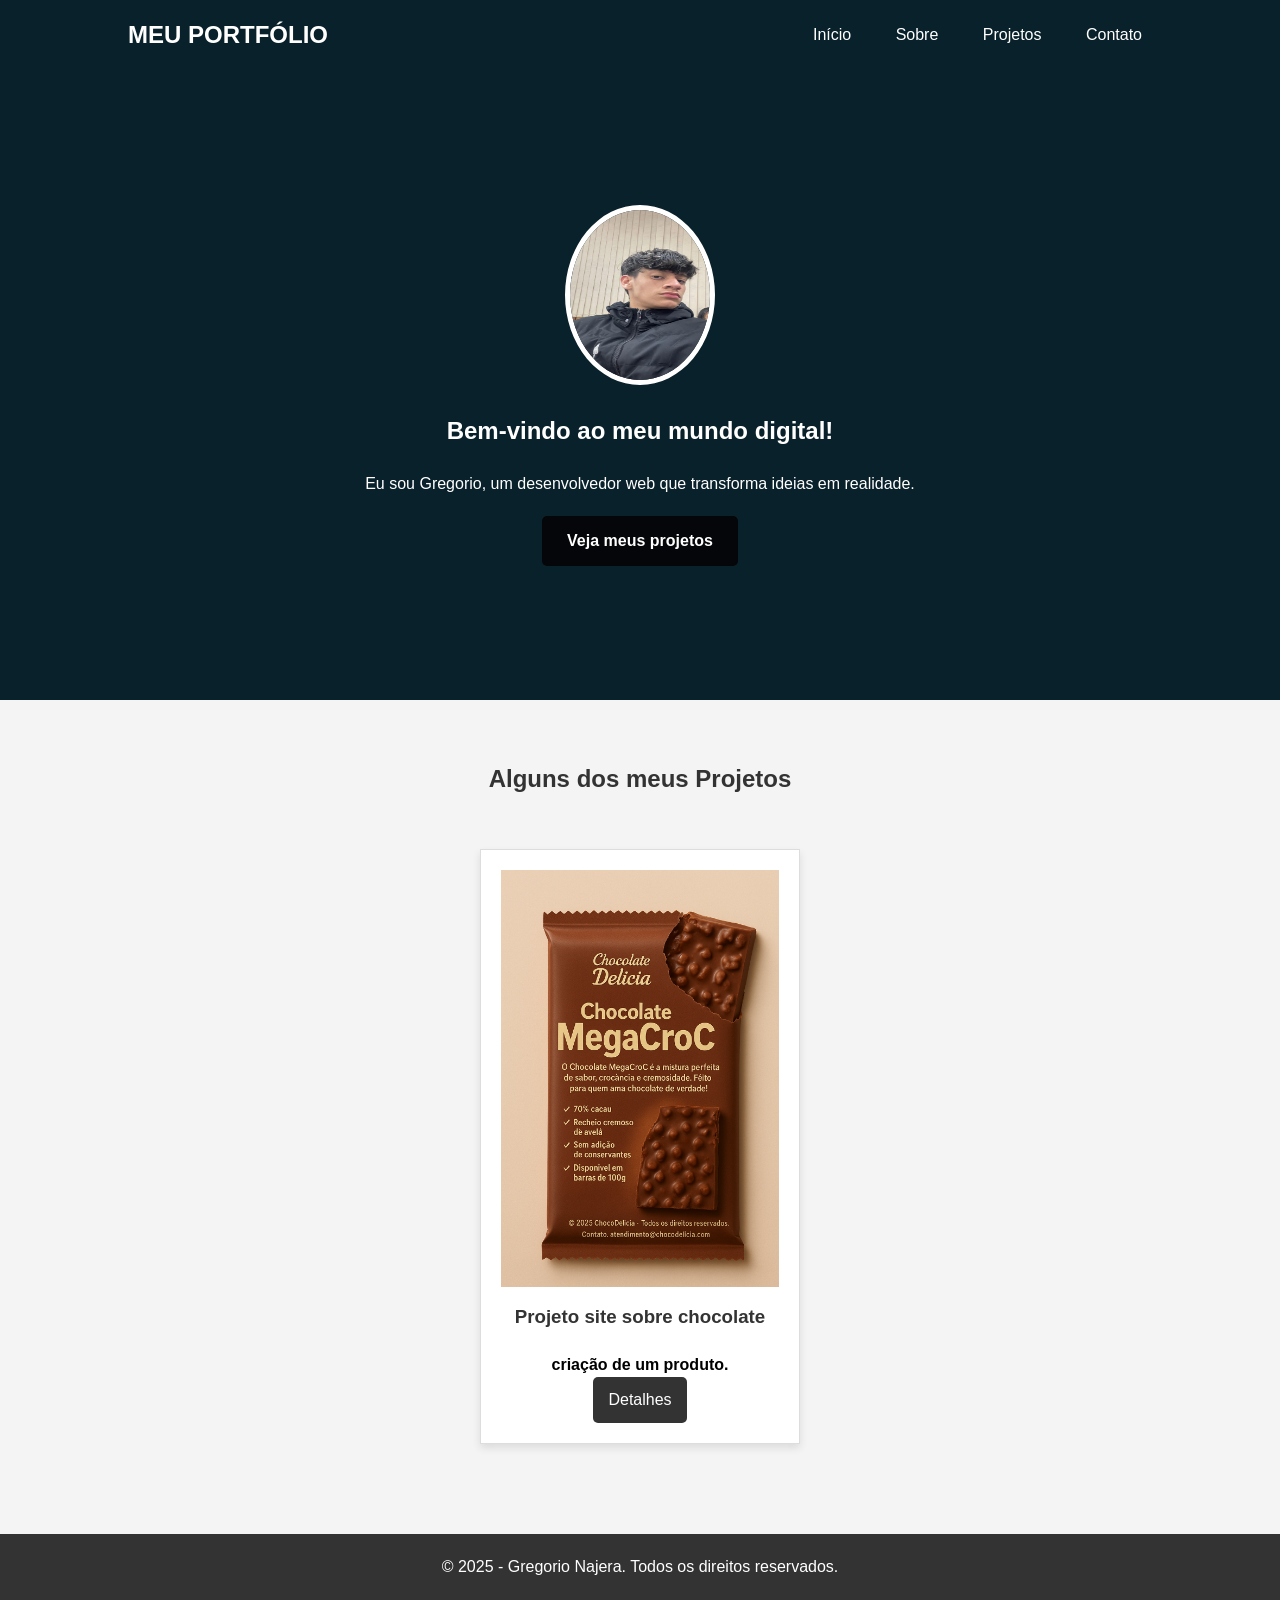
<file: index.html>
<!DOCTYPE html>
<html lang="pt-BR">
<head>
    <meta charset="UTF-8">
    <meta name="viewport" content="width=device-width, initial-scale=1.0">
    <title>Meu Portfólio - Gregorio Najera</title>
    <link rel="stylesheet" href="./estilo/style.css">
</head>
<body>

    <header class="cabecalho">
        <a href="index.html" id="logo">Meu Portfólio</a>
        <nav class="menu">
            <a href="index.html">Início</a>
            <a href="sobre.html">Sobre</a>
            <a href="projeto.html">Projetos</a>
            <a href="contato.html">Contato</a>
        </nav>
    </header>

    <main>
        <section id="boas-vindas" class="secao secao-hero">
            <div class="container">
                <img src="./img/60dbbbbd-fe25-49a3-8c0f-2065824427d2.jfif" alt="Foto de Perfil" class="foto-perfil">
                <h1>Bem-vindo ao meu mundo digital!</h1>
                <p>Eu sou Gregorio, um desenvolvedor web que transforma ideias em realidade.</p>
                    <a href="projeto.html" class="btn">Veja meus projetos</a>
            </div>
        </section>

        <section id="projetos-resumo" class="secao">
            <div class="container">
                <h2>Alguns dos meus Projetos</h2>
                <div class="galeria-projetos">
                    <div class="card-projeto">
                        <img src="./img/Chocolate MegaCroC Delícia com Avelã.png" alt="Imagem do Projeto 1">
                        <h3>Projeto site sobre chocolate</h3>
                        <h4>criação de um produto.</h4>
                        <a href="./projeto.html" class="btn-projeto">Detalhes</a>
                    </div>
                   
                    </div>
                </div>
            </section>
    </main>

    <footer class="rodape">
        <p>&copy; 2025 - Gregorio Najera. Todos os direitos reservados.</p>
    </footer>

</body>
</html>
</file>
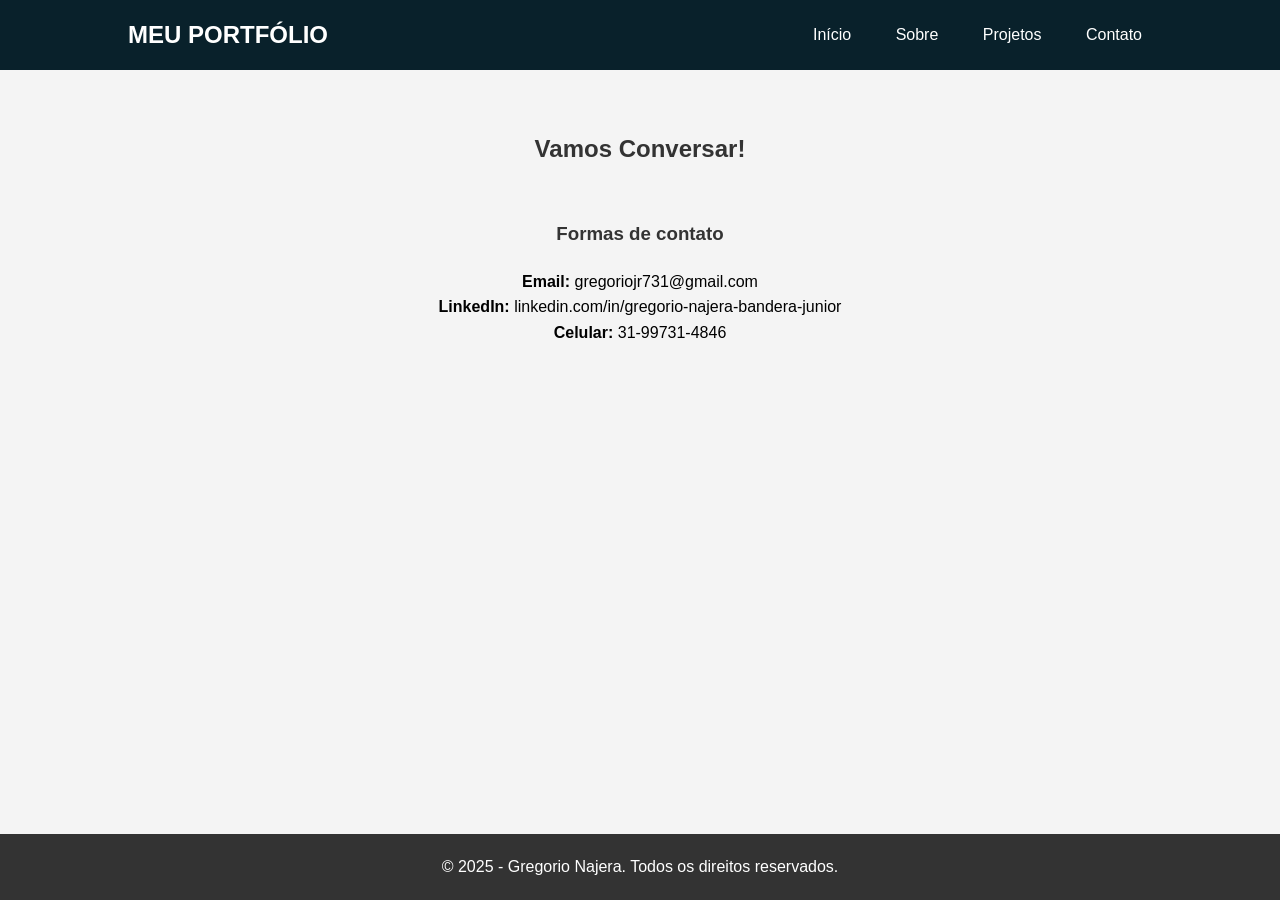
<file: contato.html>
<!DOCTYPE html>
<html lang="pt-BR">
<head>
    <meta charset="UTF-8">
    <meta name="viewport" content="width=device-width, initial-scale=1.0">
    <title>Contato - Portfólio de Gregorio Najera</title>
    <link rel="stylesheet" href="./estilo/style.css">
</head>
<body>

    <header class="cabecalho">
        <a href="index.html" id="logo">Meu Portfólio</a>
        <nav class="menu">
            <a href="index.html">Início</a>
            <a href="sobre.html">Sobre</a>
            <a href="projeto.html">Projetos</a>
            <a href="contato.html">Contato</a>
        </nav>
    </header>

    <main>
        <section id="contato-form" class="secao">
            <div class="container">
                <h1>Vamos Conversar!</h2>
             

                <div class="info-contato">
                    <h3>Formas de contato</h3>
                    <p><strong>Email:</strong> gregoriojr731@gmail.com</p>
                    <p><strong>LinkedIn:</strong> linkedin.com/in/gregorio-najera-bandera-junior</p>
                    <p><strong>Celular:</strong> 31-99731-4846</p>
                </div>
            </div>
        </section>
    </main>

    <footer class="rodape">
        <p>&copy; 2025 - Gregorio Najera. Todos os direitos reservados.</p>
    </footer>

</body>
</html>
</file>
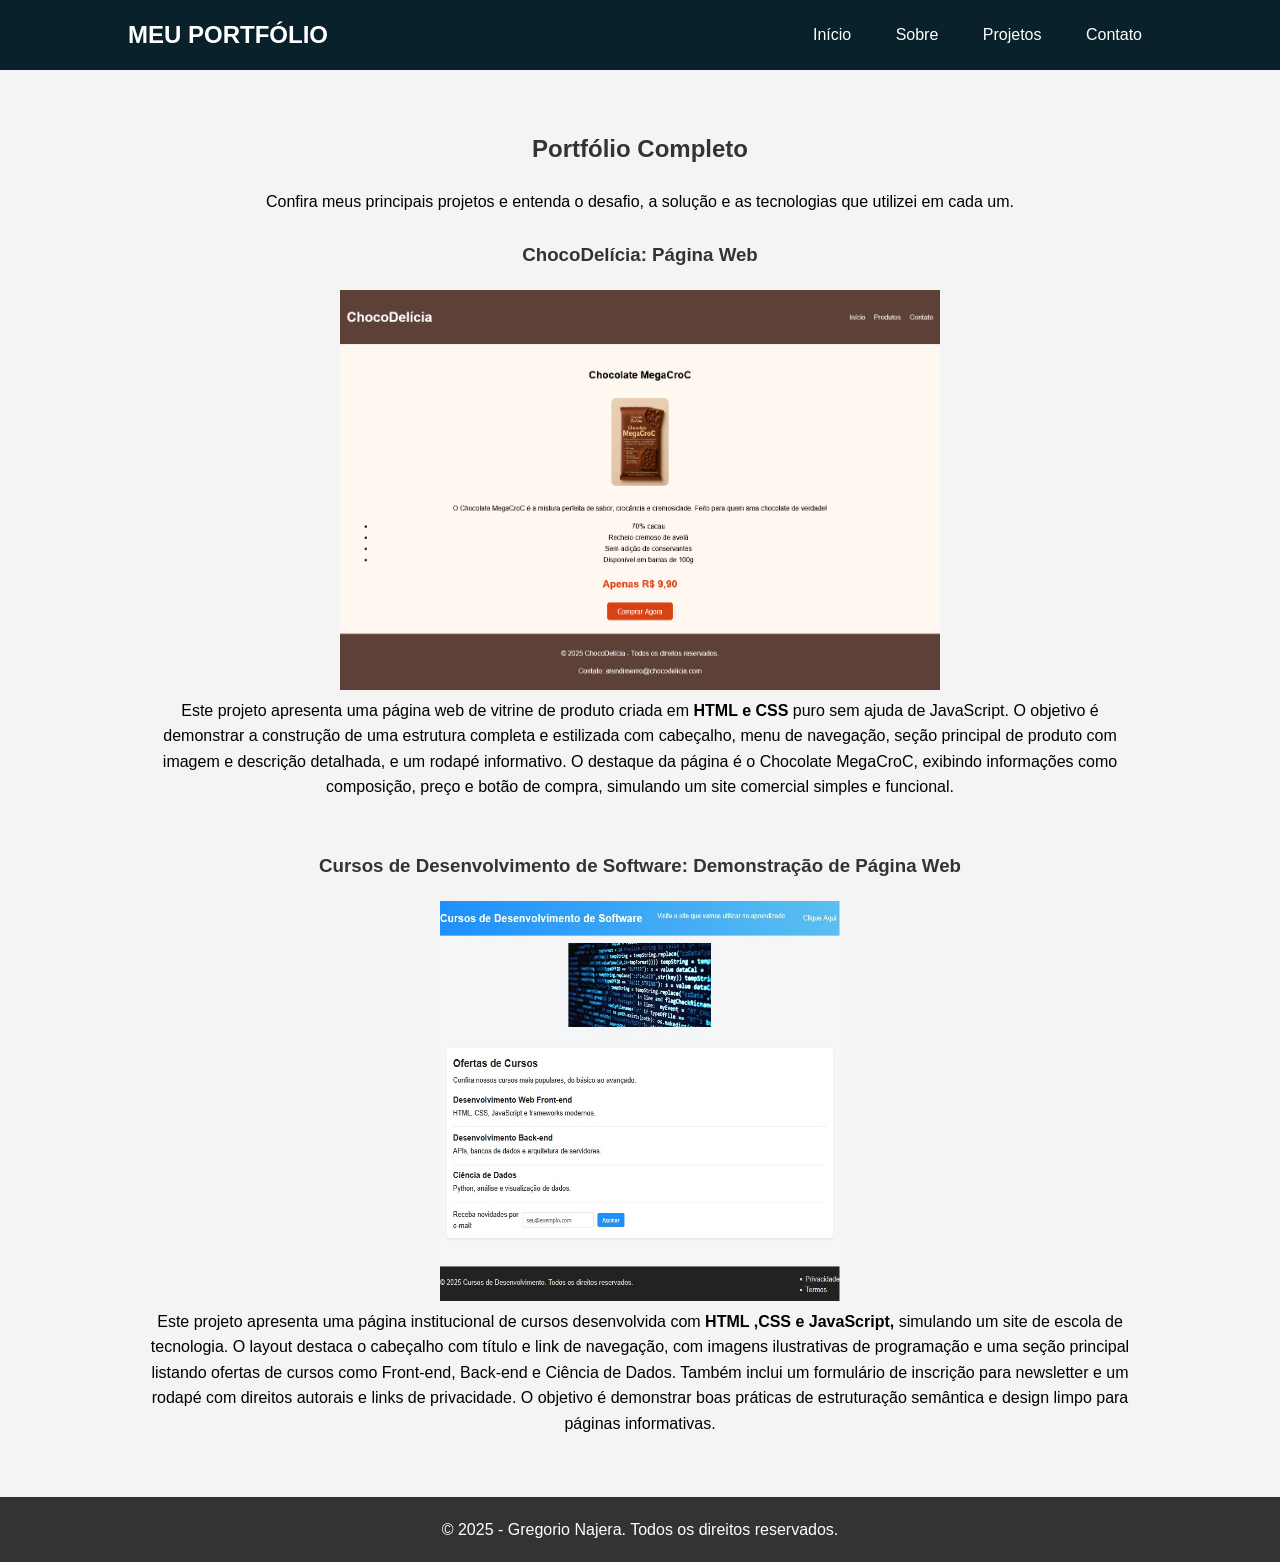
<file: projeto.html>
<!DOCTYPE html>
<html lang="pt-BR">

<head>
    <meta charset="UTF-8">
    <meta name="viewport" content="width=device-width, initial-scale=1.0">
    <title>Projetos</title>
    <link rel="stylesheet" href="./estilo/style.css">
</head>

<body>

    <header class="cabecalho">
        <a href="index.html" id="logo">Meu Portfólio</a>
        <nav class="menu">
            <a href="index.html">Início</a>
            <a href="sobre.html">Sobre</a>
            <a href="projeto.html">Projetos</a>
            <a href="contato.html">Contato</a>
        </nav>
    </header>

    <main>
        <section id="lista-projetos" class="secao">
            <div class="container">
                <h2>Portfólio Completo</h2>
                <p>Confira meus principais projetos e entenda o desafio, a solução e as tecnologias que utilizei em cada
                    um.</p><br>

                <!-- PROJETO 1 -->
                <article class="projeto-detalhe">
                    <div class="projeto-imagem">
                        <h3>ChocoDelícia: Página Web </h3>
                        <img src="./img/Screenshot 2025-10-09 at 21-11-32 ChocoDelícia - O melhor chocolate.png"
                            alt="Imagem do Projeto E-commerce Fictício" width="600" height="400"
                            class="projeto-thumb">
                    </div>
                    <div class="projeto-info">
                        
                        
                        <p>Este projeto apresenta uma página web de vitrine de produto criada em<strong> HTML e CSS </strong>puro sem ajuda de JavaScript. 
                            O objetivo é demonstrar a construção de uma estrutura completa e estilizada com cabeçalho, menu de navegação, 
                            seção principal de produto com imagem e descrição detalhada, e um rodapé informativo. 
                            O destaque da página é o Chocolate MegaCroC, exibindo informações como composição, preço e botão de compra, 
                            simulando um site comercial simples e funcional.</p><br><br>
                    </div>
                </article>

                <!-- PROJETO 2 -->
                <article class="projeto-detalhe reverse">
                    <div class="projeto-imagem">
                        <h3>Cursos de Desenvolvimento de Software: Demonstração de Página Web</h3>
                        <img src="./img/Captura de tela 2025-10-13 185337.jpg" alt="Imagem do Projeto Formulário de Inscrição"
                            width="400" height="400" class="projeto-thumb">
                    </div>
                   <div class="projeto-info">
    
    <p class="projeto-tags"></p>
    <p>Este projeto apresenta uma página institucional de cursos desenvolvida com<strong> HTML ,CSS e JavaScript, </strong>
        simulando um site de escola de tecnologia. 
        O layout destaca o cabeçalho com título e link de navegação, com imagens ilustrativas de programação 
        e uma seção principal listando ofertas de cursos como Front-end, Back-end e Ciência de Dados. 
        Também inclui um formulário de inscrição para newsletter e um rodapé com direitos autorais e links de privacidade. 
        O objetivo é demonstrar boas práticas de estruturação semântica e design limpo para páginas informativas.</p>
</div>

                </article>

            </div>
        </section>
    </main>

    <footer class="rodape">
        <p>&copy; 2025 - Gregorio Najera. Todos os direitos reservados.</p>
    </footer>

</body>

</html>
</file>
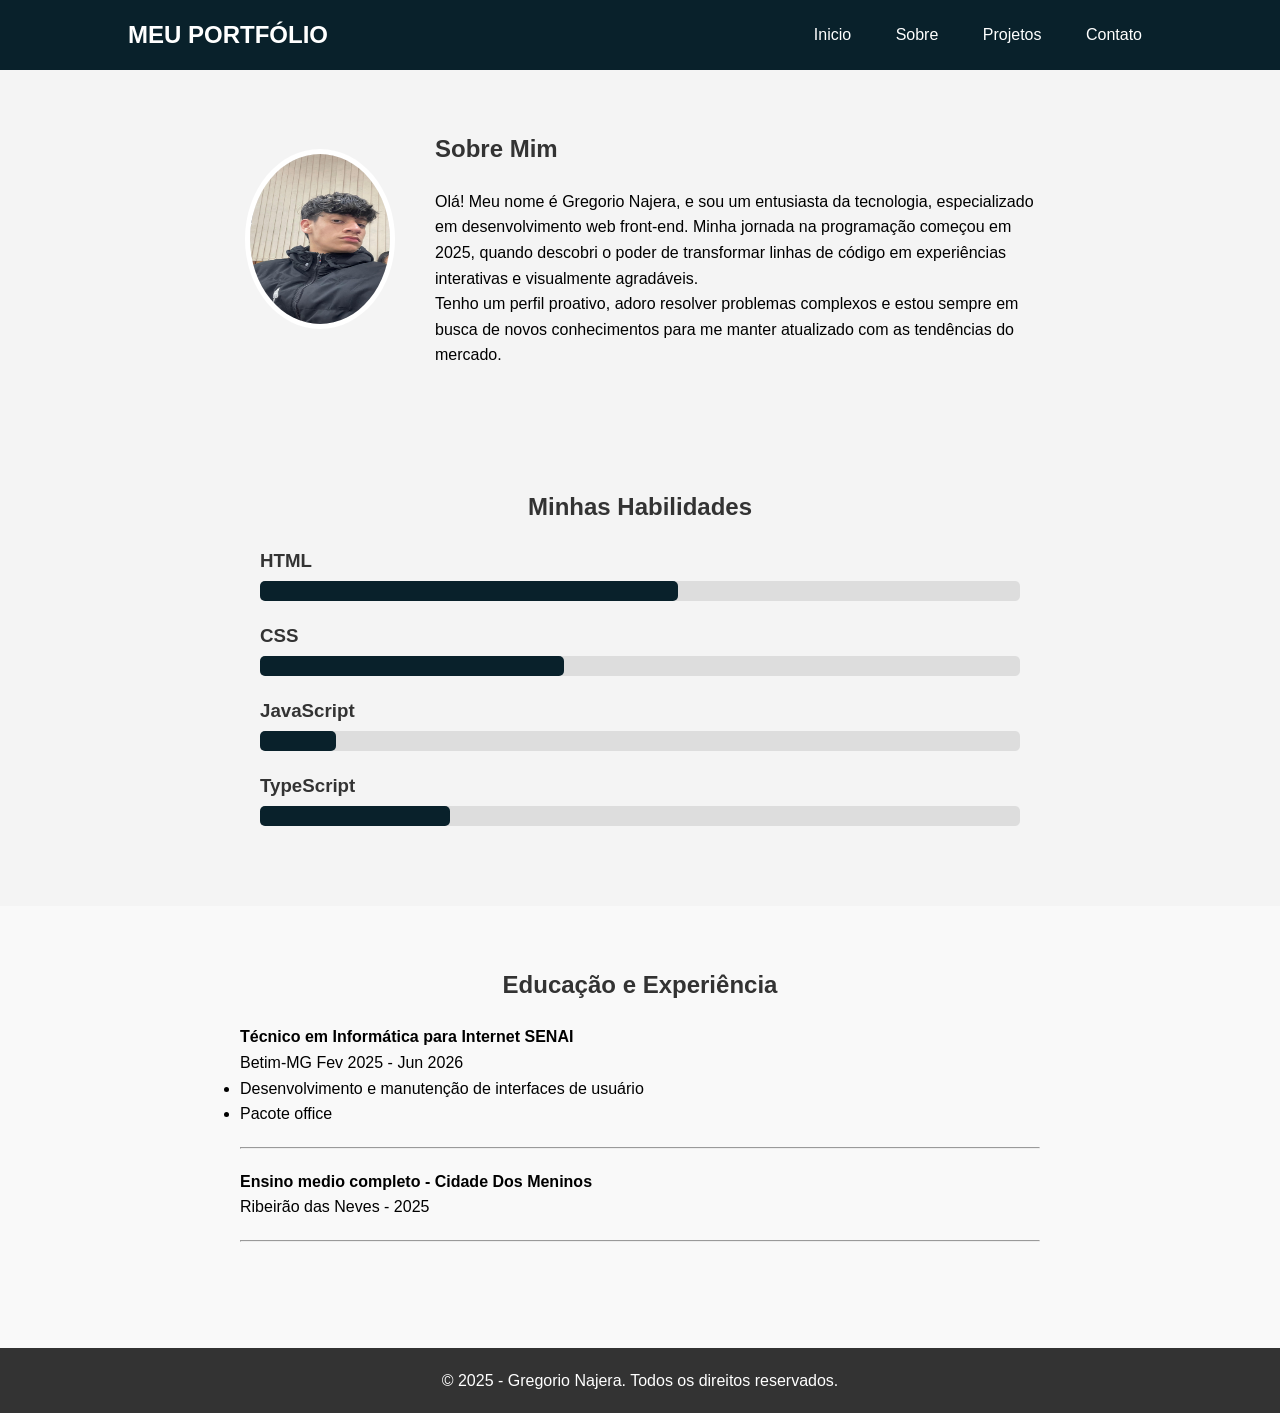
<file: sobre.html>
<!DOCTYPE html>
<html lang="pt-BR">
    <head>
    <meta charset="UTF-8">
    <meta name="viewport" content="width=device-width, initial-scale=1.0">
    <title>Sobre Mim - Portfólio de Gregorio Najera</title>
    <link rel="stylesheet" href="./estilo/style.css">
</head>
<body>

    <header class="cabecalho">
        <a href="index.html" id="logo">Meu Portfólio</a>
        <nav class="menu">
            <a href="index.html">Inicio</a>
            <a href="sobre.html">Sobre</a>
            <a href="projeto.html">Projetos</a>
            <a href="contato.html">Contato</a>
        </nav>
    </header>

    <main>
        <section id="sobre-mim" class="secao">
            <div class="container sobre-container">
                <img src="./img/60dbbbbd-fe25-49a3-8c0f-2065824427d2.jfif" alt="Foto de Perfil" class="foto-perfil">
                <div class="texto-sobre">
                    <h2>Sobre Mim</h2>
                    <p>Olá! Meu nome é Gregorio Najera, e sou um entusiasta da tecnologia, especializado em desenvolvimento web front-end. Minha jornada na programação começou em 2025, quando descobri o poder de transformar linhas de código em experiências interativas e visualmente agradáveis.</p>
                    <p>Tenho um perfil proativo, adoro resolver problemas complexos e estou sempre em busca de novos conhecimentos para me manter atualizado com as tendências do mercado.</p>
                </div>
            </div>
        </section>

        <section id="habilidades" class="secao">
            <h2>Minhas Habilidades</h2>
            <div class="container habilidades-container">
                <div class="skill">
                    <h3>HTML</h3>
                    <div class="skill-bar"><div class="skill-level" style="width: 55%;"></div></div>
                </div>
                <div class="skill">
                    <h3>CSS</h3>
                    <div class="skill-bar"><div class="skill-level" style="width: 40%;"></div></div>
                </div>
                <div class="skill">
                    <h3>JavaScript</h3>
                    <div class="skill-bar"><div class="skill-level" style="width: 10%;"></div></div>
                </div>
                <div class="skill">
                    <h3>TypeScript</h3>
                    <div class="skill-bar"><div class="skill-level" style="width: 25%;"></div></div>
                </div>
            </div>
        </section>

        <section id="experiencia-educacao" class="secao" style="background-color: #f9f9f9;">
            <div class="container">
                <h2>Educação e Experiência</h2>
                
                <div class="texto-sobre" style="max-width: 800px; margin: 0 auto; text-align: left;">
                    
                    
                    
                    <h4>Técnico em Informática para Internet SENAI</h4>
                    
                    <p>Betim-MG
                       Fev 2025 - Jun 2026
                    </p> 
                    <p></p>
                    <ul>
                        <li>Desenvolvimento e manutenção de interfaces de usuário</li>
                        <li>Pacote office</li>
                    </ul>
                    <hr style="margin: 20px 0;">

                     <h4>Ensino medio completo - Cidade Dos Meninos</h4>
                     <p>Ribeirão das Neves - 2025</p>
                    
                    
                    <hr style="margin: 20px 0;">

                    
                    
                    <ul>
                       
                        
                    </ul>

                    <br>
                    
                                
                    
                
                    
                   
                    
                </div>
            </div>
        </section>
        </main>

    <footer class="rodape">
        <p>&copy; 2025 - Gregorio Najera. Todos os direitos reservados.</p>
    </footer>

</body>
</html>
</file>
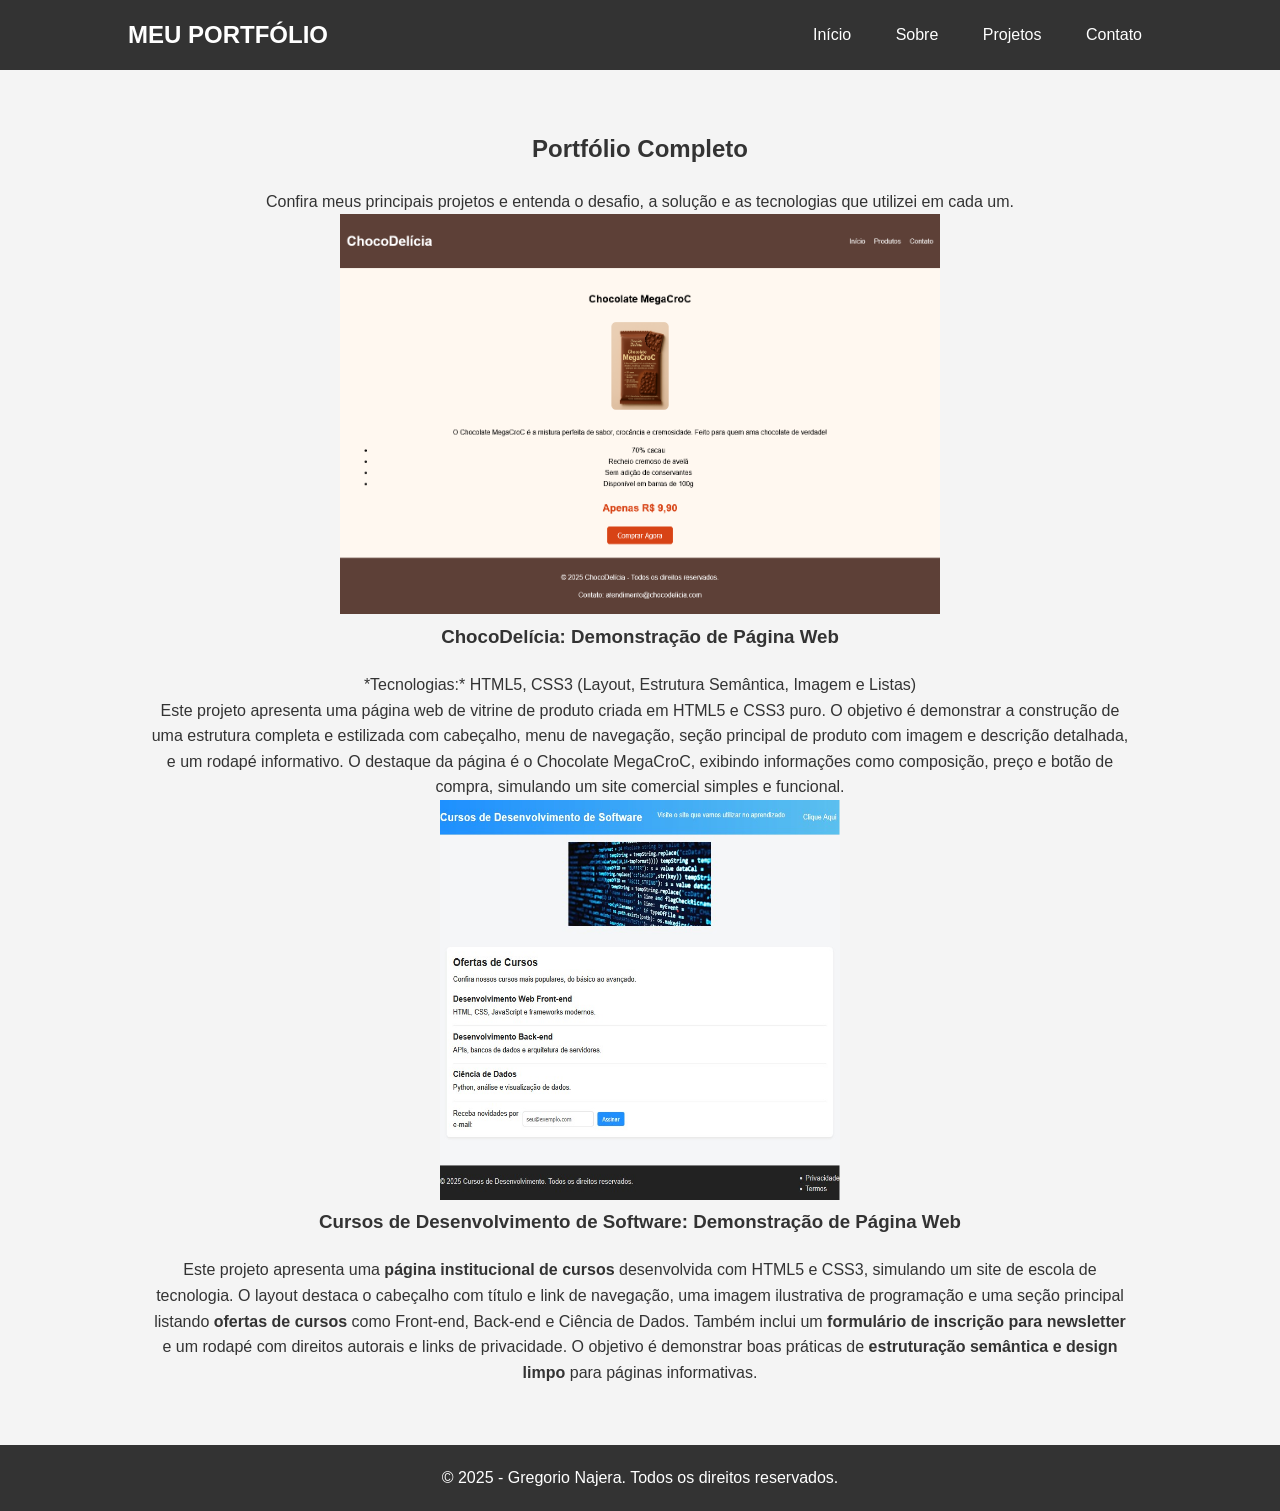
<file: Portifólio/projeto.html>
<!DOCTYPE html>
<html lang="pt-BR">

<head>
    <meta charset="UTF-8">
    <meta name="viewport" content="width=device-width, initial-scale=1.0">
    <title>Projetos</title>
    <link rel="stylesheet" href="./estilo/style.css">
</head>

<body>

    <header class="cabecalho">
        <a href="index.html" id="logo">Meu Portfólio</a>
        <nav class="menu">
            <a href="index.html">Início</a>
            <a href="sobre.html">Sobre</a>
            <a href="projeto.html">Projetos</a>
            <a href="contato.html">Contato</a>
        </nav>
    </header>

    <main>
        <section id="lista-projetos" class="secao">
            <div class="container">
                <h2>Portfólio Completo</h2>
                <p>Confira meus principais projetos e entenda o desafio, a solução e as tecnologias que utilizei em cada
                    um.</p>

                <!-- PROJETO 1 -->
                <article class="projeto-detalhe">
                    <div class="projeto-imagem">
                        <img src="./img/Screenshot 2025-10-09 at 21-11-32 ChocoDelícia - O melhor chocolate.png"
                            alt="Imagem do Projeto E-commerce Fictício" width="600" height="400"
                            class="projeto-thumb">
                    </div>
                    <div class="projeto-info">
                        <h3>ChocoDelícia: Demonstração de Página Web</h3>
                        <p class="projeto-tags">*Tecnologias:* HTML5, CSS3 (Layout, Estrutura Semântica, Imagem e Listas)</p>
                        <p>Este projeto apresenta uma página web de vitrine de produto criada em HTML5 e CSS3 puro. 
                            O objetivo é demonstrar a construção de uma estrutura completa e estilizada com cabeçalho, menu de navegação, 
                            seção principal de produto com imagem e descrição detalhada, e um rodapé informativo. 
                            O destaque da página é o Chocolate MegaCroC, exibindo informações como composição, preço e botão de compra, 
                            simulando um site comercial simples e funcional.</p>
                    </div>
                </article>

                <!-- PROJETO 2 -->
                <article class="projeto-detalhe reverse">
                    <div class="projeto-imagem">
                        <img src="./img/Captura de tela 2025-10-13 185337.jpg" alt="Imagem do Projeto Formulário de Inscrição"
                            width="400" height="400" class="projeto-thumb">
                    </div>
                   <div class="projeto-info">
    <h3>Cursos de Desenvolvimento de Software: Demonstração de Página Web</h3>
    <p class="projeto-tags"></p>
    <p>Este projeto apresenta uma <strong>página institucional de cursos</strong> desenvolvida com HTML5 e CSS3, 
        simulando um site de escola de tecnologia. 
        O layout destaca o cabeçalho com título e link de navegação, uma imagem ilustrativa de programação 
        e uma seção principal listando <strong>ofertas de cursos</strong> como Front-end, Back-end e Ciência de Dados. 
        Também inclui um <strong>formulário de inscrição para newsletter</strong> e um rodapé com direitos autorais e links de privacidade. 
        O objetivo é demonstrar boas práticas de <strong>estruturação semântica e design limpo</strong> para páginas informativas.</p>
</div>

                </article>

            </div>
        </section>
    </main>

    <footer class="rodape">
        <p>&copy; 2025 - Gregorio Najera. Todos os direitos reservados.</p>
    </footer>

</body>

</html>
</file>
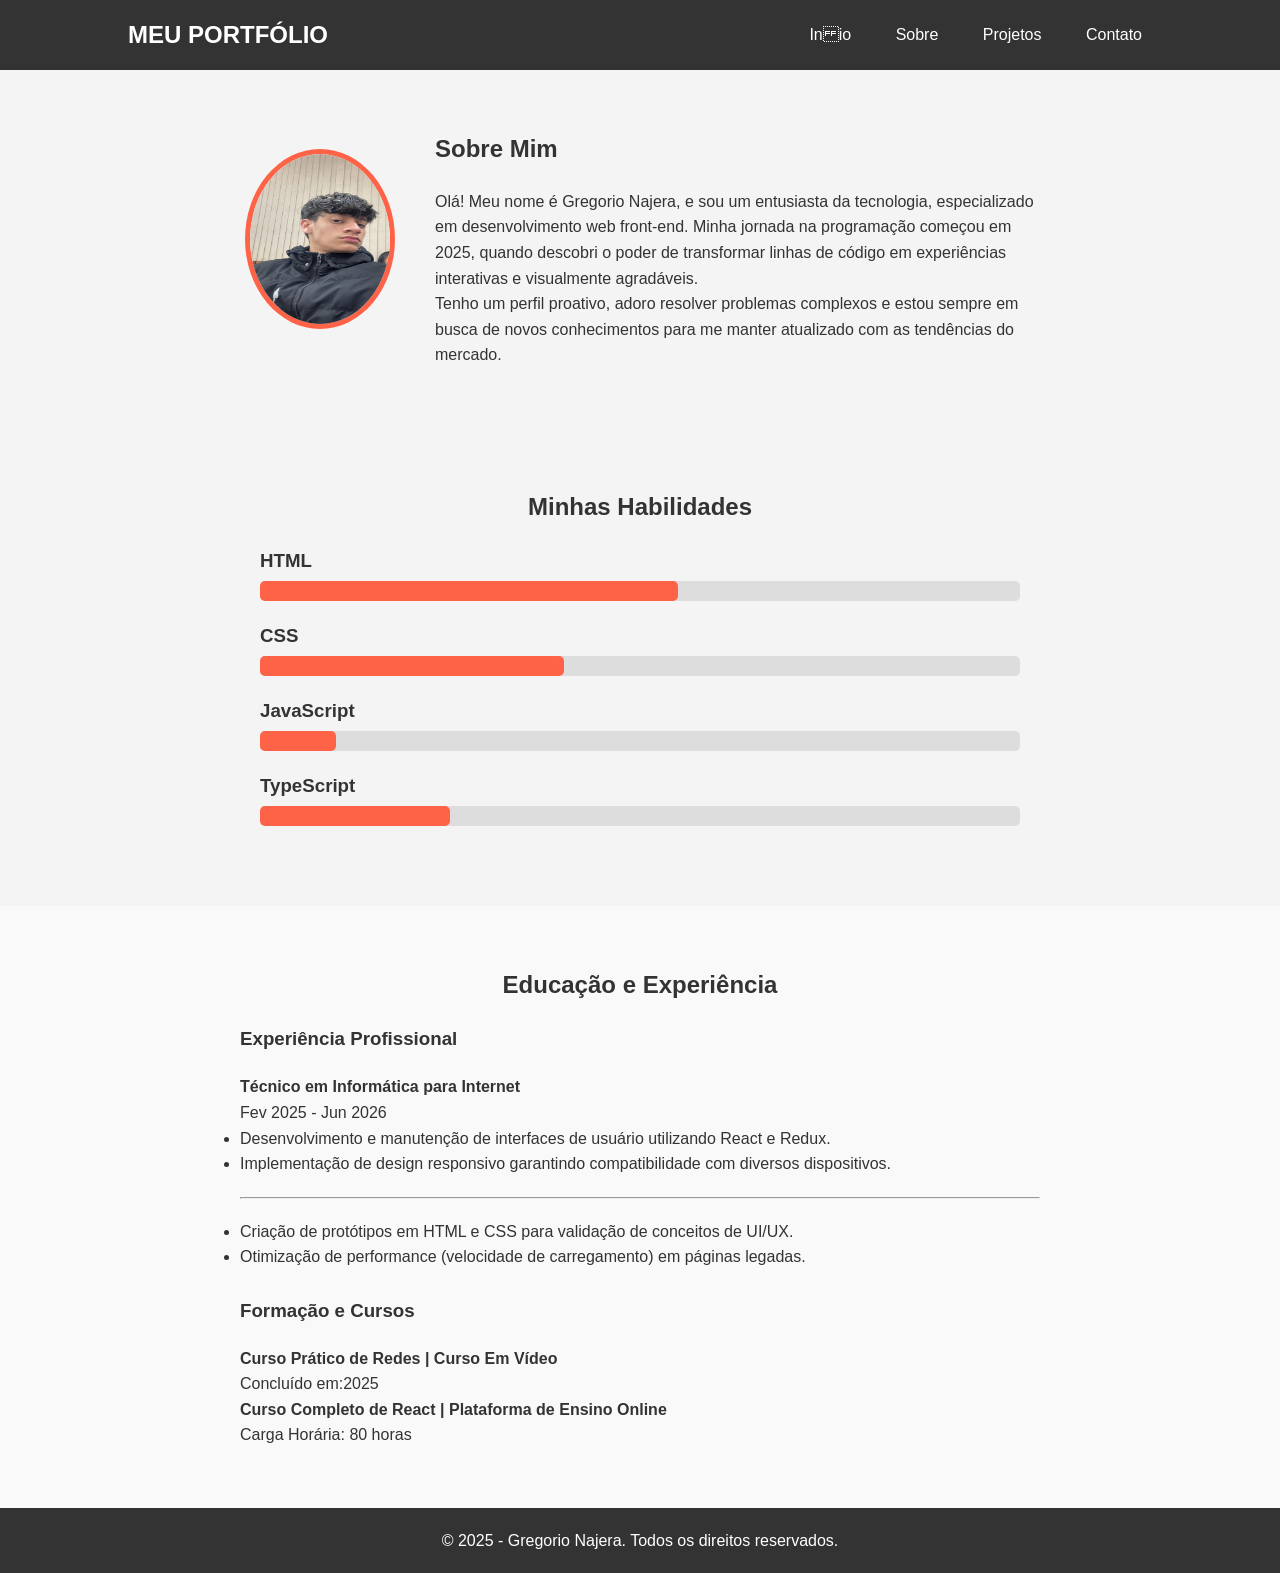
<file: Portifólio/sobre.html>
<!DOCTYPE html>
<html lang="pt-BR">
    <head>
    <meta charset="UTF-8">
    <meta name="viewport" content="width=device-width, initial-scale=1.0">
    <title>Sobre Mim - Portfólio de Gregorio Najera</title>
    <link rel="stylesheet" href="./estilo/style.css">
</head>
<body>

    <header class="cabecalho">
        <a href="index.html" id="logo">Meu Portfólio</a>
        <nav class="menu">
            <a href="index.html">Inio</a>
            <a href="sobre.html">Sobre</a>
            <a href="projeto.html">Projetos</a>
            <a href="contato.html">Contato</a>
        </nav>
    </header>

    <main>
        <section id="sobre-mim" class="secao">
            <div class="container sobre-container">
                <img src="./img/60dbbbbd-fe25-49a3-8c0f-2065824427d2.jfif" alt="Foto de Perfil" class="foto-perfil">
                <div class="texto-sobre">
                    <h2>Sobre Mim</h2>
                    <p>Olá! Meu nome é Gregorio Najera, e sou um entusiasta da tecnologia, especializado em desenvolvimento web front-end. Minha jornada na programação começou em 2025, quando descobri o poder de transformar linhas de código em experiências interativas e visualmente agradáveis.</p>
                    <p>Tenho um perfil proativo, adoro resolver problemas complexos e estou sempre em busca de novos conhecimentos para me manter atualizado com as tendências do mercado.</p>
                </div>
            </div>
        </section>

        <section id="habilidades" class="secao">
            <h2>Minhas Habilidades</h2>
            <div class="container habilidades-container">
                <div class="skill">
                    <h3>HTML</h3>
                    <div class="skill-bar"><div class="skill-level" style="width: 55%;"></div></div>
                </div>
                <div class="skill">
                    <h3>CSS</h3>
                    <div class="skill-bar"><div class="skill-level" style="width: 40%;"></div></div>
                </div>
                <div class="skill">
                    <h3>JavaScript</h3>
                    <div class="skill-bar"><div class="skill-level" style="width: 10%;"></div></div>
                </div>
                <div class="skill">
                    <h3>TypeScript</h3>
                    <div class="skill-bar"><div class="skill-level" style="width: 25%;"></div></div>
                </div>
            </div>
        </section>

        <section id="experiencia-educacao" class="secao" style="background-color: #f9f9f9;">
            <div class="container">
                <h2>Educação e Experiência</h2>
                
                <div class="texto-sobre" style="max-width: 800px; margin: 0 auto; text-align: left;">
                    
                    <h3>Experiência Profissional</h3>
                    
                    <h4>Técnico em Informática para Internet</h4>
                    <p>Fev 2025 - Jun 2026</p>
                    <ul>
                        <li>Desenvolvimento e manutenção de interfaces de usuário utilizando React e Redux.</li>
                        <li>Implementação de design responsivo garantindo compatibilidade com diversos dispositivos.</li>
                       
                    </ul>
                    <hr style="margin: 20px 0;">

                    
                    
                    <ul>
                        <li>Criação de protótipos em HTML e CSS para validação de conceitos de UI/UX.</li>
                        <li>Otimização de performance (velocidade de carregamento) em páginas legadas.</li>
                    </ul>

                    <br>
                    
                    <h3>Formação e Cursos</h3>
                    
                    <h4>Curso Prático de Redes | Curso Em Vídeo</h4>
                    <p>Concluído em:2025</p>
                    
                    <h4>Curso Completo de React | Plataforma de Ensino Online</h4>
                    <p>Carga Horária: 80 horas</p>
                    
                   
                    
                </div>
            </div>
        </section>
        </main>

    <footer class="rodape">
        <p>&copy; 2025 - Gregorio Najera. Todos os direitos reservados.</p>
    </footer>

</body>
</html>
</file>
<file: estilo/style.css>
/* =========================================
   1. RESET BÁSICO E ESTILOS GLOBAIS
   ========================================= */
* {
    margin: 0;
    padding: 0;
    box-sizing: border-box;
}

body {
    font-family: Arial, sans-serif;
    line-height: 1.6;
    color: #000000;
    background-color: #f4f4f4;
    display: flex; /* Ajuda a manter o rodapé no final */
    flex-direction: column;
    min-height: 100vh;
}

main {
    flex-grow: 1; /* Faz o conteúdo principal crescer e empurrar o rodapé */
}

.container {
    width: 80%;
    margin: auto;
    overflow: hidden;
    padding: 0 20px;
}

h1, h2, h3 {
    color: #333;
    margin-bottom: 20px;
}

.secao {
    padding: 60px 0;
    text-align: center;
}

/* =========================================
   2. BOTÕES E LINKS
   ========================================= */
.btn {
    display: inline-block;
    background: #050609;
    color: #ffffff;
    padding: 12px 25px;
    border-radius: 5px;
    text-decoration: none;
    margin-top: 20px;
    font-weight: bold;
    transition: background-color 0.3s;
}

.btn:hover {
    background: #2851ca;
}

.btn-secondary {
    background: #09212b;
}
.btn-secondary:hover {
    background:#09212b;
}

/* =========================================
   3. CABEÇALHO E NAVEGAÇÃO
   ========================================= */
.cabecalho {
    background-color: #09212b;
    color: white;
    position: sticky;
    top: 0;
    width: 100%;
    z-index: 1000;
    display: flex;
    justify-content: space-between;
    align-items: center;
    padding: 1rem 10%;
}

#logo {
    font-size: 24px;
    color: #fff;
    text-decoration: none;
    font-weight: bold;
    text-transform: uppercase;
}

.menu a {
    color: white;
    text-decoration: none;
    margin-left: 20px;
    padding: 5px 10px;
    border-bottom: 2px solid transparent;
    transition: border-color 0.3s, background-color 0.3s;
}

.menu a:hover {
    border-bottom-color: #4784ff;
}

.menu a.active {
    border-bottom-color: #4759ff;
    font-weight: bold;
}

/* =========================================
   4. SEÇÕES ESPECÍFICAS
   ========================================= */

/* Página Inicial - Hero Section */
.secao-hero {
    background: #09212b;
    color: #fff;
    min-height: 70vh;
    display: flex;
    flex-direction: column;
    justify-content: center;
    align-items: center;
}
.secao-hero h1 { color: #fff; }

/* Seção Sobre */
.sobre-container {
    display: flex;
    align-items: center;
    justify-content: center;
    gap: 40px;
}

.texto-sobre {
    text-align: left;
    max-width: 600px;
}

.foto-perfil {
    width: 150px;
    height: 180px;
    border-radius: 50%;
    border: 5px solid #ffffff;
    margin-bottom: 20px;
}

/* Habilidades */
.habilidades-container {
    max-width: 800px;
    margin: auto;
}
.skill {
    margin-bottom: 20px;
    text-align: left;
}
.skill h3 { margin-bottom: 5px; }
.skill-bar {
    width: 100%;
    background-color: #ddd;
    border-radius: 5px;
}
.skill-level {
    background-color: #09212b;
    height: 20px;
    border-radius: 5px;
}

/* Projetos */
.galeria-projetos, .galeria-projetos-expandida {
    display: flex;
    justify-content: center;
    flex-wrap: wrap;
    gap: 30px;
    padding: 20px 0;
}

.card-projeto {
    background: #fff;
    border: 1px solid #ddd;
    padding: 20px;
    margin: 10px;
    width: 320px;
    box-shadow: 0 4px 8px rgba(0,0,0,0.1);
    transition: transform 0.3s, box-shadow 0.3s;
    display: flex;
    flex-direction: column;
}
.card-projeto:hover {
    transform: translateY(-10px);
    box-shadow: 0 8px 16px rgba(0,0,0,0.2);
}
.card-projeto img {
    max-width: 100%;
    height: auto;
    margin-bottom: 15px;
}
.card-projeto p {
    flex-grow: 1; /* Garante que o botão fique alinhado na base */
}
.btn-projeto {
    background: #333;
    color: #fff;
    padding: 10px 15px;
    text-decoration: none;
    border-radius: 5px;
    margin-top: auto;
    align-self: center;
    transition: background-color 0.3s;
}
.btn-projeto:hover {
    background-color: #ff6347;
}

/* Página de Contato */
.formulario-contato {
    max-width: 600px;
    margin: 40px auto;
    text-align: left;
}
.form-group {
    margin-bottom: 20px;
}
.form-group label {
    display: block;
    margin-bottom: 5px;
}
.form-group input, .form-group textarea {
    width: 100%;
    padding: 12px;
    border: 1px solid #ccc;
    border-radius: 5px;
}

.info-contato {
    margin-top: 50px;
    text-align: center;
}

/* =========================================
   5. ELEMENTOS DIVERSOS E RODAPÉ
   ========================================= */

/* Elemento com Posicionamento Fixo */
.elemento-destaque {
    position: fixed;
    bottom: 20px;
    right: 20px;
    background-color:#0e3545;
    color: white;
    padding: 10px 15px;
    border-radius: 5px;
    display: inline-block;
    box-shadow: 0 4px 8px rgba(0,0,0,0.2);
}

/* Rodapé */
.rodape {
    background-color: #333;
    color: white;
    text-align: center;
    padding: 20px;
}

.rodape a {
    color: #ff6347;
    text-decoration: none;
}
.rodape a:hover {
    text-decoration: underline;
}

/* =========================================
   6. MEDIA QUERIES PARA RESPONSIVIDADE
   ========================================= */

/* Para Tablets */
@media (max-width: 768px) {
    .cabecalho {
        flex-direction: column;
        padding: 20px;
    }
    .menu {
        margin-top: 15px;
    }
    .sobre-container {
        flex-direction: column;
    }
    .texto-sobre {
        text-align: center;
    }
    /* Regra adicionada do primeiro código para tablets */
    .galeria-projetos {
        flex-direction: column;
        align-items: center;
    }
}

/* Para Celulares */
@media (max-width: 480px) {
    .container {
        width: 95%;
        padding: 0 10px;
    }
    #logo {
        font-size: 20px;
    }
    .menu a {
        display: block;
        margin: 10px 0;
        text-align: center;
    }
    h2 {
        font-size: 1.8rem;
    }
    .card-projeto {
        width: 90%;
        margin: 10px 0;
    }
}
</file>
<file: Portifólio/estilo/style.css>
/* =========================================
   1. RESET BÁSICO E ESTILOS GLOBAIS
   ========================================= */
* {
    margin: 0;
    padding: 0;
    box-sizing: border-box;
}

body {
    font-family: Arial, sans-serif;
    line-height: 1.6;
    color: #333;
    background-color: #f4f4f4;
    display: flex; /* Ajuda a manter o rodapé no final */
    flex-direction: column;
    min-height: 100vh;
}

main {
    flex-grow: 1; /* Faz o conteúdo principal crescer e empurrar o rodapé */
}

.container {
    width: 80%;
    margin: auto;
    overflow: hidden;
    padding: 0 20px;
}

h1, h2, h3 {
    color: #333;
    margin-bottom: 20px;
}

.secao {
    padding: 60px 0;
    text-align: center;
}

/* =========================================
   2. BOTÕES E LINKS
   ========================================= */
.btn {
    display: inline-block;
    background: #ff6347;
    color: #fff;
    padding: 12px 25px;
    border-radius: 5px;
    text-decoration: none;
    margin-top: 20px;
    font-weight: bold;
    transition: background-color 0.3s;
}

.btn:hover {
    background: #e0553c;
}

.btn-secondary {
    background: #555;
}
.btn-secondary:hover {
    background: #444;
}

/* =========================================
   3. CABEÇALHO E NAVEGAÇÃO
   ========================================= */
.cabecalho {
    background-color: #333;
    color: white;
    position: sticky;
    top: 0;
    width: 100%;
    z-index: 1000;
    display: flex;
    justify-content: space-between;
    align-items: center;
    padding: 1rem 10%;
}

#logo {
    font-size: 24px;
    color: #fff;
    text-decoration: none;
    font-weight: bold;
    text-transform: uppercase;
}

.menu a {
    color: white;
    text-decoration: none;
    margin-left: 20px;
    padding: 5px 10px;
    border-bottom: 2px solid transparent;
    transition: border-color 0.3s, background-color 0.3s;
}

.menu a:hover {
    border-bottom-color: #ff6347;
}

.menu a.active {
    border-bottom-color: #ff6347;
    font-weight: bold;
}

/* =========================================
   4. SEÇÕES ESPECÍFICAS
   ========================================= */

/* Página Inicial - Hero Section */
.secao-hero {
    background: #333;
    color: #fff;
    min-height: 70vh;
    display: flex;
    flex-direction: column;
    justify-content: center;
    align-items: center;
}
.secao-hero h1 { color: #fff; }

/* Seção Sobre */
.sobre-container {
    display: flex;
    align-items: center;
    justify-content: center;
    gap: 40px;
}

.texto-sobre {
    text-align: left;
    max-width: 600px;
}

.foto-perfil {
    width: 150px;
    height: 180px;
    border-radius: 50%;
    border: 5px solid #ff6347;
    margin-bottom: 20px;
}

/* Habilidades */
.habilidades-container {
    max-width: 800px;
    margin: auto;
}
.skill {
    margin-bottom: 20px;
    text-align: left;
}
.skill h3 { margin-bottom: 5px; }
.skill-bar {
    width: 100%;
    background-color: #ddd;
    border-radius: 5px;
}
.skill-level {
    background-color: #ff6347;
    height: 20px;
    border-radius: 5px;
}

/* Projetos */
.galeria-projetos, .galeria-projetos-expandida {
    display: flex;
    justify-content: center;
    flex-wrap: wrap;
    gap: 30px;
    padding: 20px 0;
}

.card-projeto {
    background: #fff;
    border: 1px solid #ddd;
    padding: 20px;
    margin: 10px;
    width: 320px;
    box-shadow: 0 4px 8px rgba(0,0,0,0.1);
    transition: transform 0.3s, box-shadow 0.3s;
    display: flex;
    flex-direction: column;
}
.card-projeto:hover {
    transform: translateY(-10px);
    box-shadow: 0 8px 16px rgba(0,0,0,0.2);
}
.card-projeto img {
    max-width: 100%;
    height: auto;
    margin-bottom: 15px;
}
.card-projeto p {
    flex-grow: 1; /* Garante que o botão fique alinhado na base */
}
.btn-projeto {
    background: #333;
    color: #fff;
    padding: 10px 15px;
    text-decoration: none;
    border-radius: 5px;
    margin-top: auto;
    align-self: center;
    transition: background-color 0.3s;
}
.btn-projeto:hover {
    background-color: #ff6347;
}

/* Página de Contato */
.formulario-contato {
    max-width: 600px;
    margin: 40px auto;
    text-align: left;
}
.form-group {
    margin-bottom: 20px;
}
.form-group label {
    display: block;
    margin-bottom: 5px;
}
.form-group input, .form-group textarea {
    width: 100%;
    padding: 12px;
    border: 1px solid #ccc;
    border-radius: 5px;
}

.info-contato {
    margin-top: 40px;
}

/* =========================================
   5. ELEMENTOS DIVERSOS E RODAPÉ
   ========================================= */

/* Elemento com Posicionamento Fixo */
.elemento-destaque {
    position: fixed;
    bottom: 20px;
    right: 20px;
    background-color: #ff6347;
    color: white;
    padding: 10px 15px;
    border-radius: 5px;
    display: inline-block;
    box-shadow: 0 4px 8px rgba(0,0,0,0.2);
}

/* Rodapé */
.rodape {
    background-color: #333;
    color: white;
    text-align: center;
    padding: 20px;
}

.rodape a {
    color: #ff6347;
    text-decoration: none;
}
.rodape a:hover {
    text-decoration: underline;
}

/* =========================================
   6. MEDIA QUERIES PARA RESPONSIVIDADE
   ========================================= */

/* Para Tablets */
@media (max-width: 768px) {
    .cabecalho {
        flex-direction: column;
        padding: 20px;
    }
    .menu {
        margin-top: 15px;
    }
    .sobre-container {
        flex-direction: column;
    }
    .texto-sobre {
        text-align: center;
    }
    /* Regra adicionada do primeiro código para tablets */
    .galeria-projetos {
        flex-direction: column;
        align-items: center;
    }
}

/* Para Celulares */
@media (max-width: 480px) {
    .container {
        width: 95%;
        padding: 0 10px;
    }
    #logo {
        font-size: 20px;
    }
    .menu a {
        display: block;
        margin: 10px 0;
        text-align: center;
    }
    h2 {
        font-size: 1.8rem;
    }
    .card-projeto {
        width: 90%;
        margin: 10px 0;
    }
}
</file>
